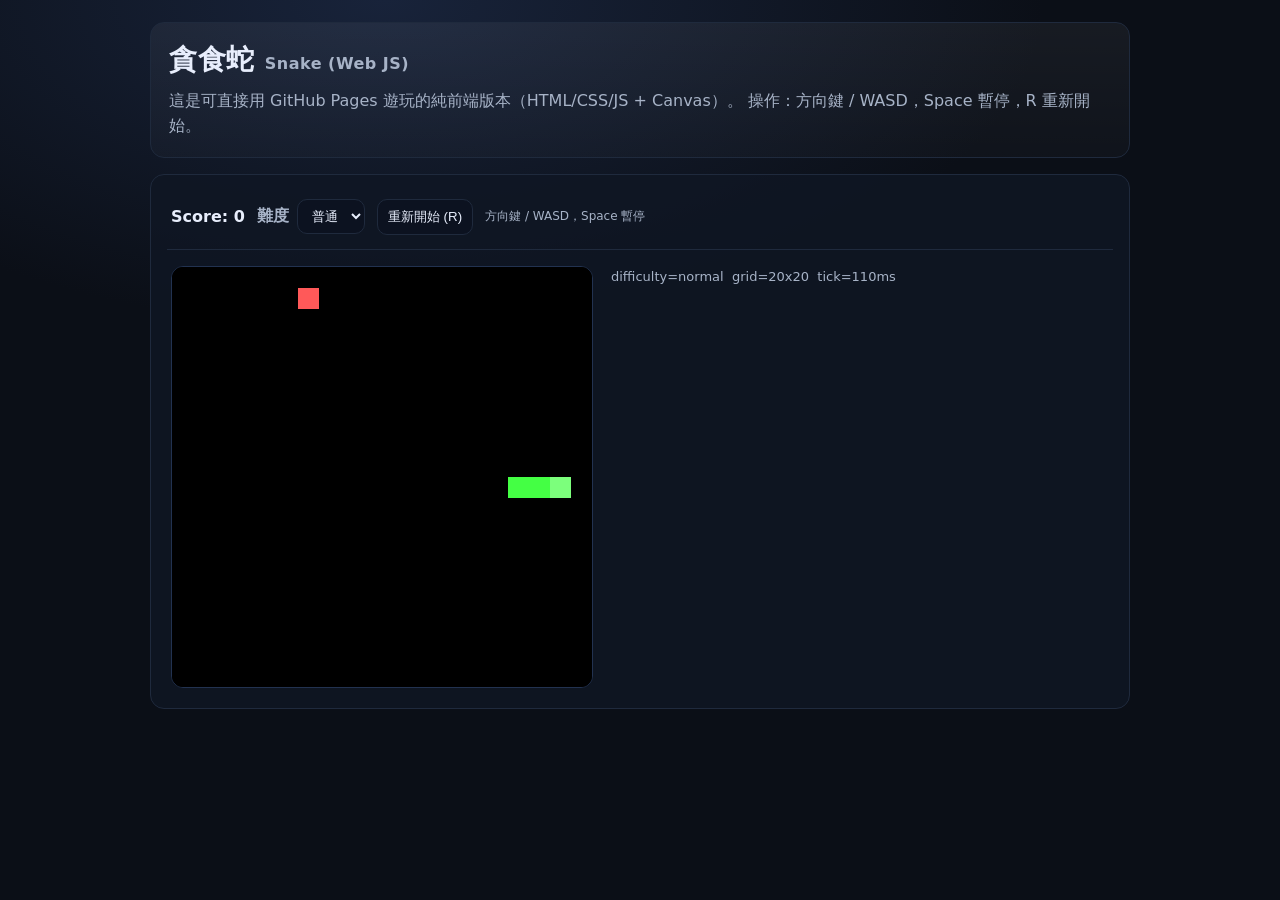
<file: docs/index.html>
<!doctype html>
<html lang="zh-Hant">
<head>
  <meta charset="utf-8" />
  <meta name="viewport" content="width=device-width, initial-scale=1" />
  <title>Snake (Web JS)</title>
  <link rel="stylesheet" href="./style.css" />
</head>
<body>
  <header class="header">
    <div class="title">貪食蛇 <span class="sub">Snake (Web JS)</span></div>
    <div class="desc">
      這是可直接用 GitHub Pages 遊玩的純前端版本（HTML/CSS/JS + Canvas）。
      操作：方向鍵 / WASD，Space 暫停，R 重新開始。
    </div>
  </header>

  <main class="card">
    <section class="bar">
      <div class="score">Score: <span id="score">0</span></div>
      <label class="field">
        難度
        <select id="difficulty">
          <option value="easy">簡單</option>
          <option value="normal" selected>普通</option>
          <option value="hard">困難</option>
        </select>
      </label>
      <button id="restart" type="button">重新開始 (R)</button>
      <div class="hint">方向鍵 / WASD，Space 暫停</div>
    </section>

    <section class="stage">
      <canvas id="cv" width="420" height="420"></canvas>
      <div class="status" id="status"></div>
    </section>
  </main>

  <script src="./snake.js"></script>
</body>
</html>
</file>
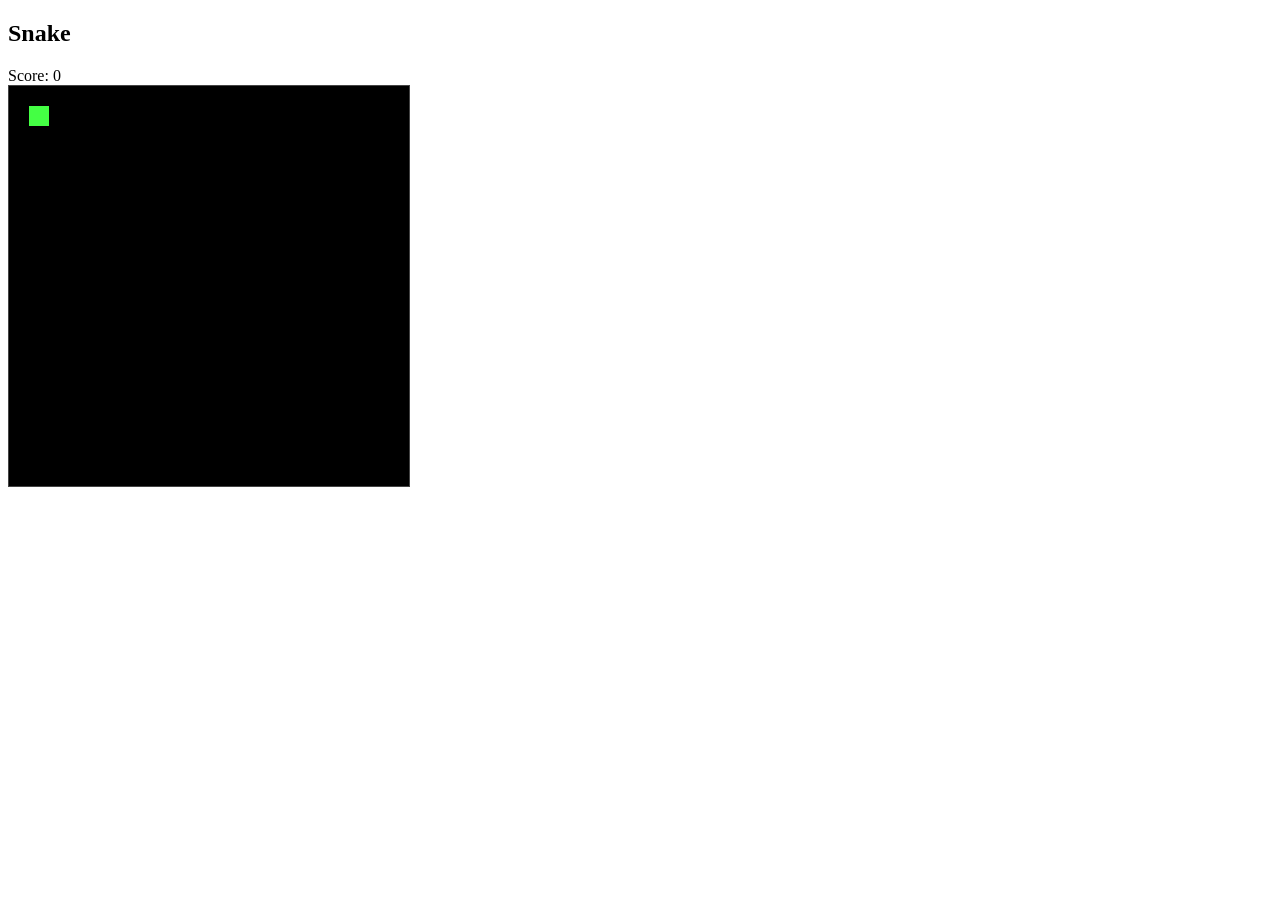
<file: templates/index.html>
<!doctype html>
<html>
<head>
  <meta charset="utf-8" />
  <title>Snake</title>
</head>
<body>
  <h2>Snake</h2>
  <div>Score: <span id="score">0</span></div>
  <canvas id="cv" width="400" height="400" style="background:#000;border:1px solid #444"></canvas>
  <script src="/static/snake.js"></script>
</body>
</html>
</file>
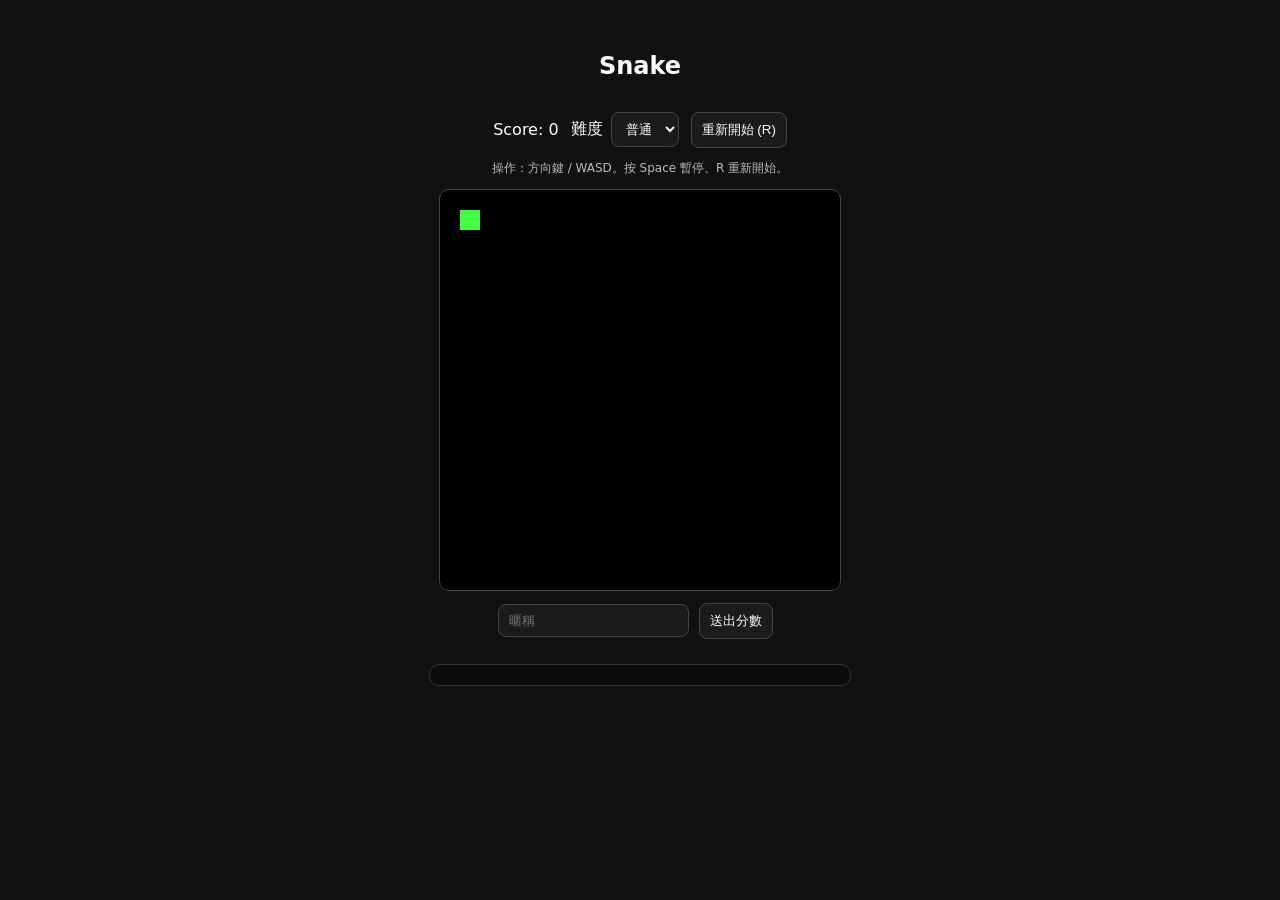
<file: web/index.html>
<!doctype html>
<html>
<head>
  <meta charset="utf-8" />
  <meta name="viewport" content="width=device-width, initial-scale=1" />
  <title>Snake (C Backend + Web Frontend)</title>
  <style>
    body { background:#111; color:#fff; font-family:system-ui, -apple-system, Segoe UI, Roboto, Arial; display:flex; flex-direction:column; align-items:center; gap:12px; padding:24px; }
    .bar { display:flex; gap:12px; align-items:center; flex-wrap:wrap; }
    label { display:flex; gap:8px; align-items:center; }
    select, button, input { background:#1b1b1b; color:#fff; border:1px solid #444; padding:8px 10px; border-radius:8px; }
    button { cursor:pointer; }
    canvas { background:#000; border:1px solid #444; border-radius:10px; }
    .hint { color:#bbb; font-size:12px; }
    .row { display:flex; gap:10px; align-items:center; flex-wrap:wrap; }
    #msg { color:#9ad; font-size:12px; min-height:16px; }
  </style>
</head>
<body>
  <h2>Snake</h2>

  <div class="bar">
    <div>Score: <span id="score">0</span></div>
    <label>
      難度
      <select id="difficulty">
        <option value="easy">簡單</option>
        <option value="normal" selected>普通</option>
        <option value="hard">困難</option>
      </select>
    </label>
    <button id="restart" type="button">重新開始 (R)</button>
  </div>

  <div class="hint">操作：方向鍵 / WASD。按 Space 暫停、R 重新開始。</div>
  <canvas id="cv" width="400" height="400"></canvas>

  <div class="row">
    <input id="name" placeholder="暱稱" maxlength="16" />
    <button id="submitScore" type="button">送出分數</button>
    <span id="msg"></span>
  </div>

  <pre id="leaderboard" style="width:400px; white-space:pre-wrap; background:#0b0b0b; border:1px solid #333; padding:10px; border-radius:10px;"></pre>

  <script src="/static/snake.js"></script>
</body>
</html>
</file>
<file: docs/style.css>
:root{
  --bg:#0b0f17;
  --card:#0f1624;
  --muted:#a7b3c7;
  --text:#e8eefc;
  --line:#1f2a3d;
}
*{box-sizing:border-box}
body{
  margin:0;
  background:radial-gradient(1200px 600px at 30% 0%, #18233a 0%, var(--bg) 55%) fixed;
  color:var(--text);
  font-family:system-ui,-apple-system,Segoe UI,Roboto,Arial;
  display:flex;
  flex-direction:column;
  align-items:center;
  padding:22px;
  gap:16px;
}
.header{
  width:min(980px, 100%);
  border:1px solid var(--line);
  background:linear-gradient(180deg, rgba(255,255,255,0.05), rgba(255,255,255,0.02));
  padding:18px;
  border-radius:14px;
}
.title{
  font-size:28px;
  font-weight:800;
  letter-spacing:0.5px;
}
.sub{font-weight:700; color:var(--muted); font-size:16px}
.desc{margin-top:10px; color:var(--muted); line-height:1.55}
.card{
  width:min(980px, 100%);
  border:1px solid var(--line);
  background:rgba(15,22,36,0.82);
  padding:16px;
  border-radius:14px;
}
.bar{
  display:flex;
  flex-wrap:wrap;
  align-items:center;
  gap:12px;
  padding:8px 4px 14px;
  border-bottom:1px solid var(--line);
}
.score{font-weight:700}
.field{display:flex; gap:8px; align-items:center; color:var(--muted); font-weight:600}
select, button{
  background:#0c1220;
  color:var(--text);
  border:1px solid var(--line);
  padding:8px 10px;
  border-radius:10px;
}
button{cursor:pointer}
button:hover{border-color:#2f3f5d}
.hint{color:var(--muted); font-size:12px}
.stage{
  display:flex;
  gap:18px;
  align-items:flex-start;
  padding:16px 4px 4px;
  flex-wrap:wrap;
}
canvas{
  background:#000;
  border:1px solid #223250;
  border-radius:12px;
}
.status{
  min-width:220px;
  color:var(--muted);
  font-size:13px;
  line-height:1.7;
  white-space:pre-wrap;
}
</file>
